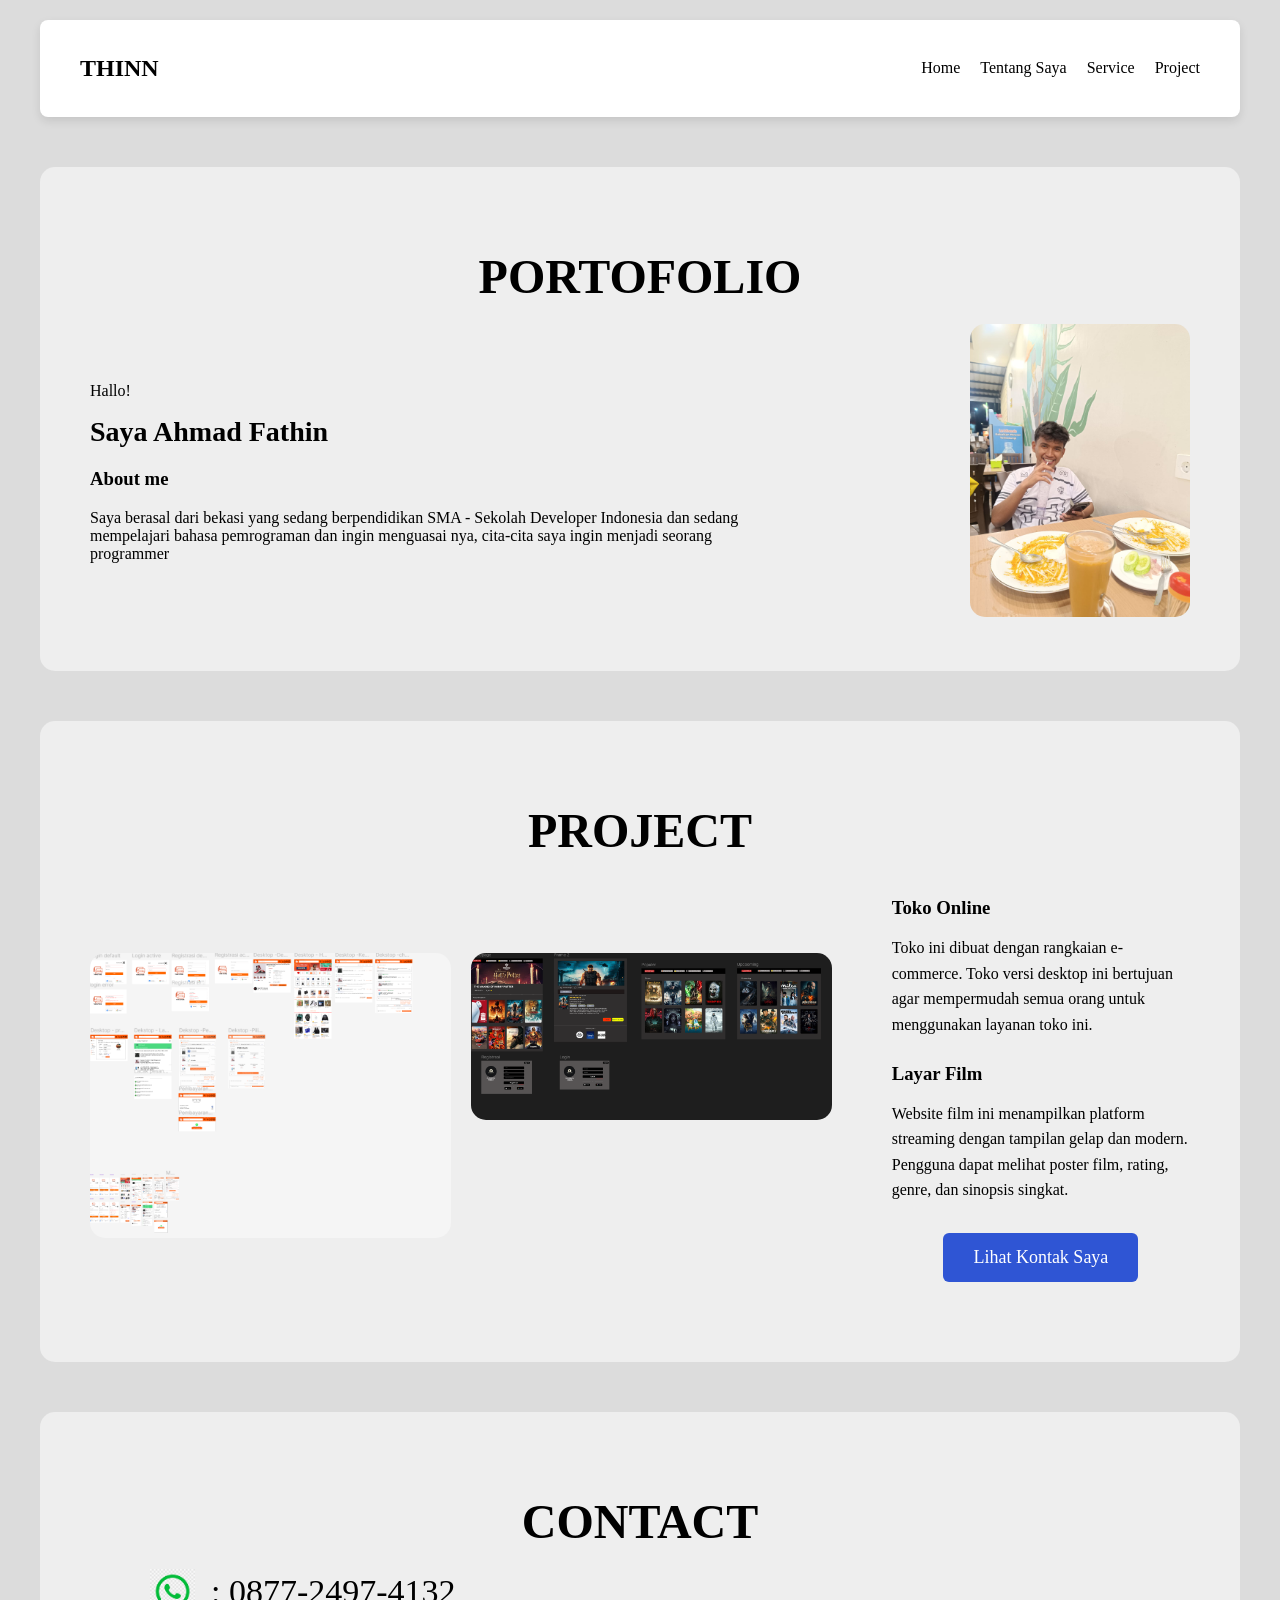
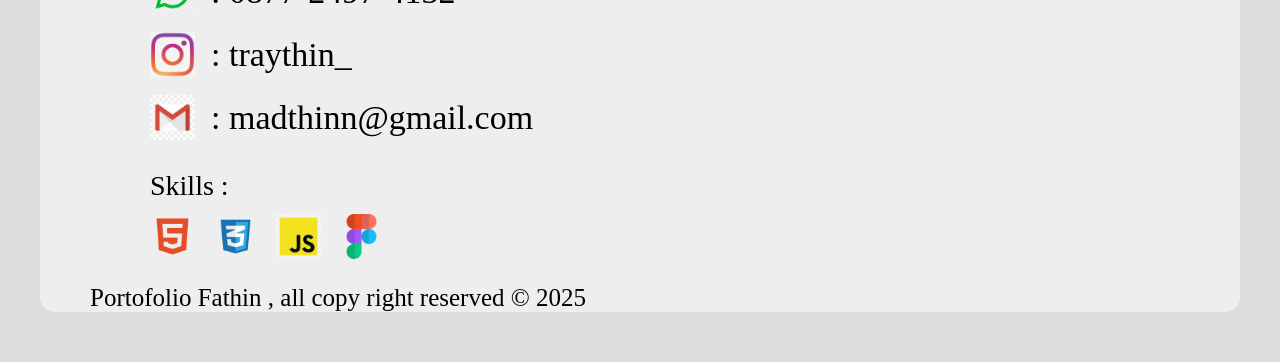
<file: index.html>
<!DOCTYPE html>
<html>

<head>
    <title>Portofolio</title>
    <link rel="stylesheet" href="style.css">
</head>

<body>

    <div class="navbar">
        <h2>THINN</h2>
        <ul>
            <li><a href="#">Home</a></li>
            <li><a href="#">Tentang Saya</a></li>
            <li><a href="#">Service</a></li>
            <li><a href="#">Project</a></li>
        </ul>
    </div>

    <div class="card">
        <h1 class="title">PORTOFOLIO</h1>
        <div class="content">

            <div class="text">
                <p>Hallo!</p>
                <h2>Saya Ahmad Fathin</h2>
                <h3>About me</h3>

                <p>
                    Saya berasal dari bekasi yang sedang berpendidikan
                    SMA - Sekolah Developer Indonesia dan sedang mempelajari
                    bahasa pemrograman dan ingin menguasai nya,
                    cita-cita saya ingin menjadi seorang programmer
                </p>
            </div>

            <div class="photo">
                <img src="images/foto saya.jpeg" alt="foto">
            </div>
        </div>

    </div>

    <div class="card">
        <h1 class="title">PROJECT</h1>

        <div class="content">
            <div class="project-container">


                <div class="project-images">
                    <img src="images/Toko online.png" alt="Toko Online">
                    <img src="images/web film.png" alt="Layar Film">
                </div>


                <div class="project-text">

                    <div class="project-item">
                        <h3>Toko Online</h3>
                        <p>
                            Toko ini dibuat dengan rangkaian e-commerce.
                            Toko versi desktop ini bertujuan agar mempermudah
                            semua orang untuk menggunakan layanan toko ini.
                        </p>
                    </div>

                    <div class="project-item">
                        <h3>Layar Film</h3>
                        <p>
                            Website film ini menampilkan platform streaming
                            dengan tampilan gelap dan modern. Pengguna dapat
                            melihat poster film, rating, genre, dan sinopsis singkat.
                        </p>
                    </div>

                    <a href="#" class="btn">Lihat Kontak Saya</a>

                </div>

            </div>
        </div>

    </div>

    <div class="Card-contact">
        <h1 class="title3">CONTACT</h1>

        <div class="content">
            <div class="contact-project">

                <div class="contact-list">
                    <a href="https://wa.me/6287724974132" target="_blank" rel="noreferrer" class="contact contact-link">
                        <img src="images/logo wa 2.png" class="logoWa" alt="WhatsApp">
                        <span class="text1">: 0877-2497-4132</span>
                    </a>
                    <a href="https://www.instagram.com/traythin_/" target="_blank" rel="noreferrer" class="contact contact-link">
                        <img src="images/instagram1.jpg" class="logoIg" alt="Instagram">
                        <span class="text2">: traythin_</span>
                    </a>
                    <a href="mailto:madthinn@gmail.com" class="contact contact-link">
                        <img src="images/gmail1.jpg" class="logoGmail" alt="Gmail">
                        <span class="text3">: madthinn@gmail.com</span>
                    </a>
                </div>
                <div class="skills-group">
                    <p class="skills">Skills :</p>
                    <div class="skills-icons">
                        <img src="images/HTML.png" alt="HTML" class="html">
                        <img src="images/CSS.webp" alt="CSS" class="css">
                        <img src="images/JS.webp" alt="JavaScript" class="java">
                        <img src="images/figma.webp" alt="Figma" class="figma">
                    </div>
                </div>
                <footer>
                    <p class="Footer">Portofolio Fathin , all copy right reserved © 2025</p>
                </footer>
            </div>
        </div>
    </div>
    </div>



</body>

</html>
</file>
<file: style.css>
*,
*::before,
*::after {
    box-sizing: border-box;
}

body {
    background: #dcdcdc;
    font-family: serif;
    margin: 0;
}

.navbar {
    background-color: white;
    padding: 15px 40px;
    display: flex;
    justify-content: space-between;
    align-items: center;
    width: 100%;
    max-width: 1200px;
    margin: 20px auto;
    border-radius: 8px;
    box-shadow: 0 4px 10px rgba(0, 0, 0, 0.1);
}

.navbar ul {
    display: flex;
    list-style: none;
    gap: 20px;
}

.navbar ul li a {
    text-decoration: none;
    color: black;
    font-weight: 500;
}

.navbar ul li a:hover {
    color: #4f46e5;
}




.card {
    width: 900px;
    margin: 50px auto;
    background: #eeeeee;
    padding: 30px;
    border-radius: 15px;
}

.title {
    text-align: center;
    font-size: 40px;
    margin-bottom: 20px;
}

.content {
    display: flex;
    align-items: center;
    justify-content: space-between;
}

.text {
    width: 65%;
}

.text h2 {
    font-size: 28px;
    margin: 5px 0;
}

.text h3 {
    margin-top: 20px;
}

.photo img {
    width: 150px;
    border-radius: 15px;
}


.card {
    width: 900px;
    margin: 50px auto;
    background: #eeeeee;
    padding: 30px;
    border-radius: 15px;
}

.title {
    text-align: center;
    font-size: 40px;
    margin-bottom: 20px;
}

.content {
    display: flex;
    align-items: center;
    justify-content: space-between;
}

.text {
    width: 65%;
}

.text h2 {
    font-size: 28px;
    margin: 5px 0;
}

.text h3 {
    margin-top: 20px;
}

.project {
    padding: 50px;
}

.card-project {
    display: flex;
    align-items: center;
    gap: 40px;

    background: #ffffff;
    color: rgb(0, 0, 0);

    padding: 40px;
    border-radius: 15px;

    max-width: 900px;
    margin: auto;
}

.project-card {
    background: #f2f2f2;
    padding: 40px;
    border-radius: 20px;
    width: 10px;
    margin: auto;
}

.project-container {
    display: flex;
    gap: 40px;
    align-items: center;
}

.project-images {
    display: grid;
    gap: 20px;
}

.project-images img {
    width: 260px;
    border-radius: 15px;
}

.project-text {
    max-width: 500px;
}

.project-text h3 {
    margin-bottom: 10px;
}

.project-text p {
    margin-bottom: 25px;
    line-height: 1.6;
}

.btn {
    display: block;
    width: fit-content;
    margin: 30px auto;

    padding: 12px 25px;
    background: #2f55d4;
    color: white;
    text-decoration: none;
    border-radius: 6px;

    transition: 0.3s;
}

.btn:hover {
    background: #1d3fb8;
    transform: translateY(-3px);
}

.title {
    text-align: center;
    font-size: 40px;
    margin-bottom: 20px;
}

.Card-contact {
    width: 100%;
    max-width: 900px;
    height: 500px;
    margin: 50px auto;
    background: #eeeeee;
    padding: 30px;
    border-radius: 15px;
}

.title3 {
    text-align: center;
    font-size: 40px;
    margin-bottom: 20px;
}

.contact-list {
    display: flex;
    flex-direction: column;
    gap: 18px;
    margin-left: 60px;
}

.contact {
    display: flex;
    align-items: center;
    gap: 16px;
}

.contact-link {
    text-decoration: none;
    color: inherit;
}

.contact img {
    width: 45px;
    height: 45px;
    object-fit: cover;
}

.text1,
.text2,
.text3 {

}

.skills-group {
    margin-left: 60px;
    margin-top: 30px;
}

.skills {
    font-size: 28px;
    margin-bottom: 12px;
}

.skills-icons {
    display: flex;
    gap: 18px;
    align-items: center;
}

.html,
.css,
.java,
.figma {
    height: 45px;
}

footer {
    width: 100%;
    display: flex;
    justify-content: center;
}

.Footer {
    font-size: 25px;
    text-align: center;
    width: 100%;
}

.card {
    max-width: 1200px;
    width: 100%;
    padding: 50px;
}

.Card-contact {
    max-width: 1200px;
    width: 100%;
    padding: 50px;
}

.content {
    gap: 50px;
}

.text {
    width: 60%;
}

.photo img {
    width: 220px;
}

/* PROJECT SECTION */
.project-card {
    max-width: 1200px;
    width: 100%;
}

.project-container {
    gap: 60px;
}

.project-images {
    grid-template-columns: repeat(2, 1fr);
}

.project-images img {
    width: 100%;
}

.project-text {
    max-width: 600px;
}

/* BUTTON */
.btn {
    font-size: 18px;
    padding: 14px 30px;
}

/* TITLE */
.title,
.title3 {
    font-size: 48px;
}

/* CONTACT */
.text1,
.text2,
.text3 {
    font-size: 34px;
}
</file>
